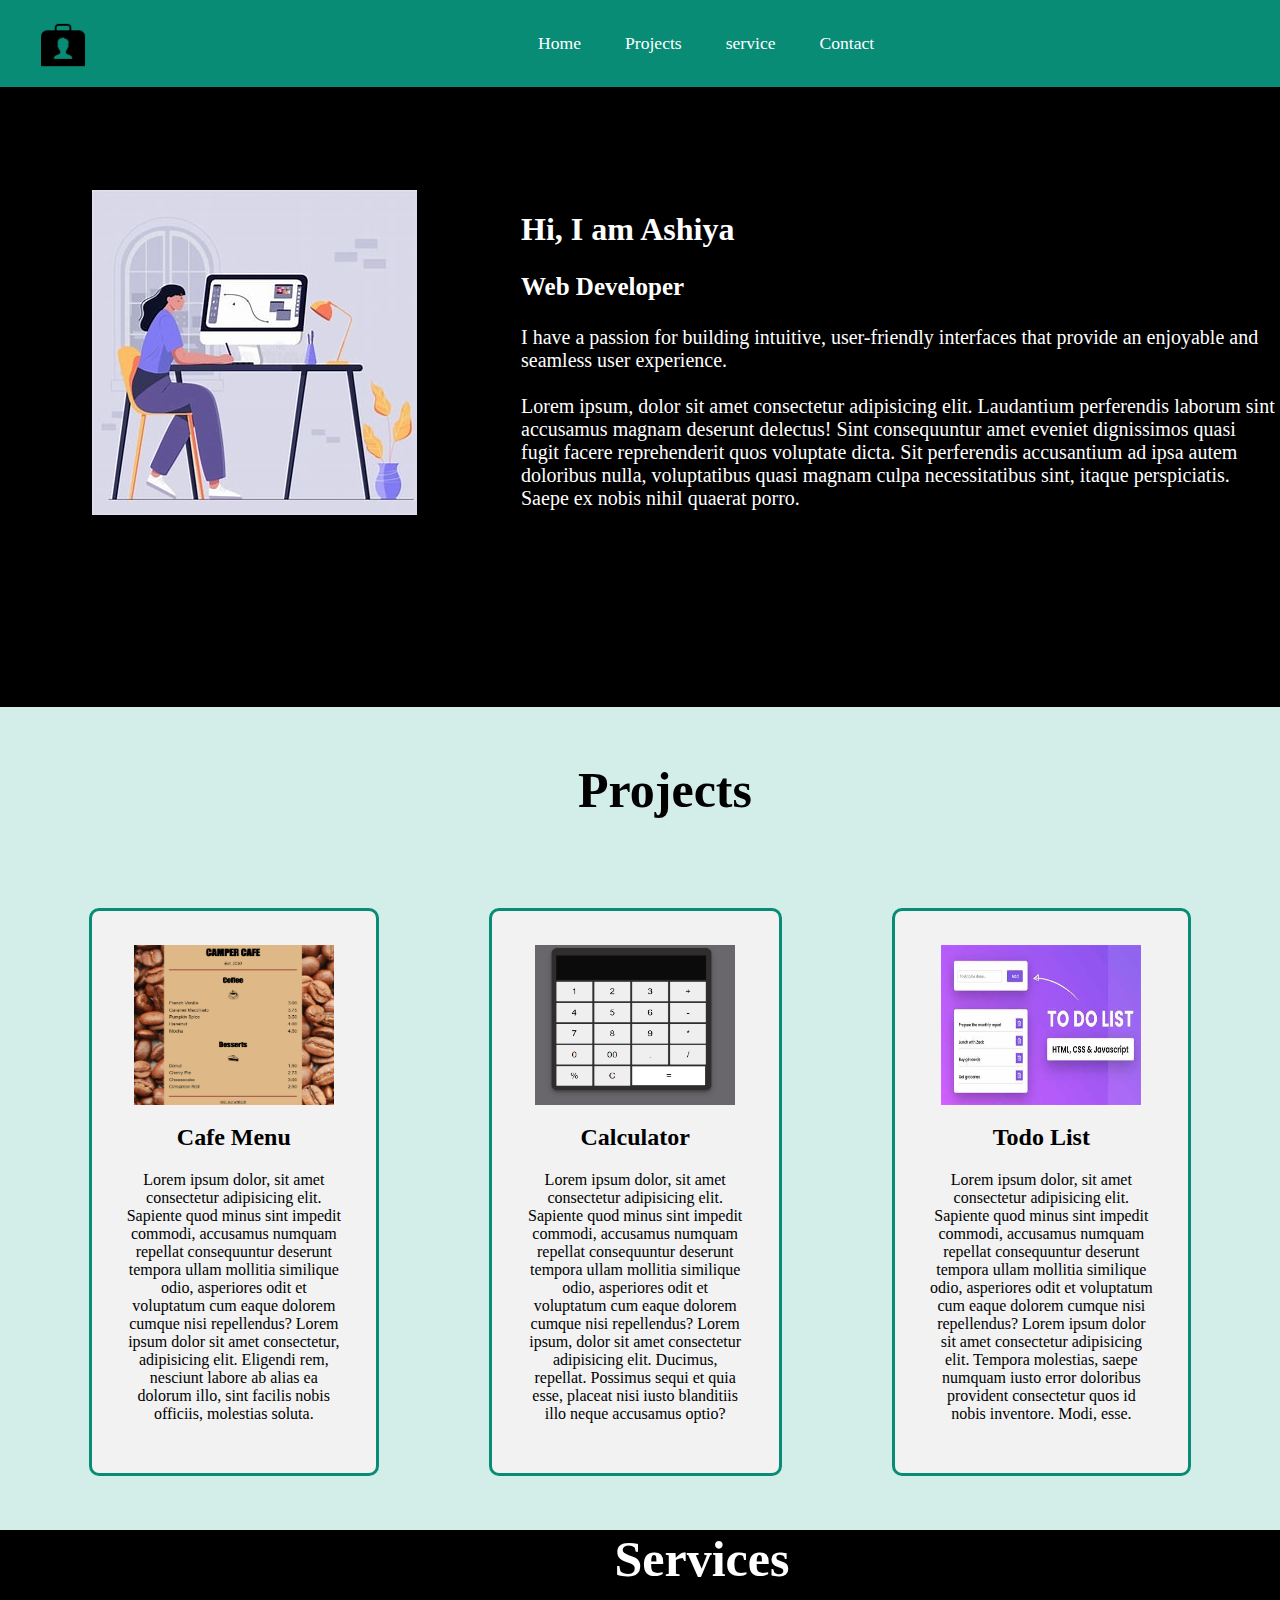
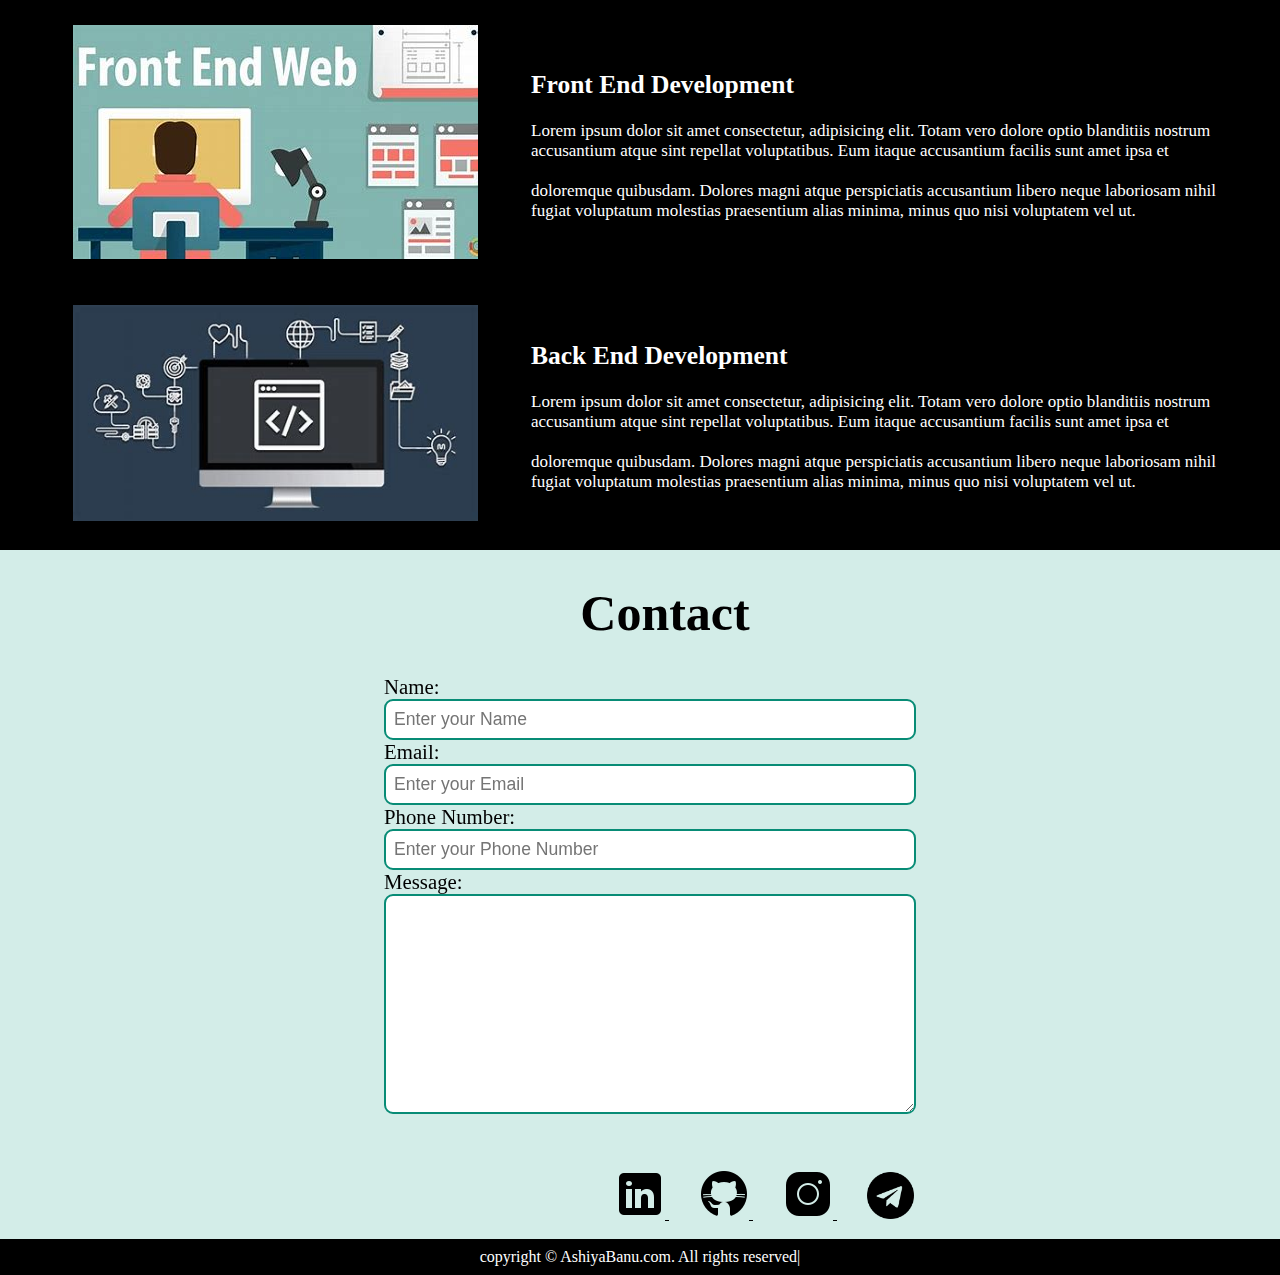
<file: portfolio/index.html>
<!DOCTYPE html>
<html lang="en">
<head>
    <meta charset="UTF-8">
    <meta name="viewport" content="width=device-width, initial-scale=1.0">
    <title>My Portfolio</title>
    <link rel="stylesheet" href="styles.css">
</head>
<body>
   

    <nav id="navbar">
        <div id="logo">
            <img src="/portfolio/assets/icon2.png"  style="margin-top: 10px; "> 
        </div>
        <ul>
         <li class="item"><a href="#section1">Home</a></li>
         <li class="item"><a href="#project">Projects</a></li>
         <li class="item"><a href="#service">service</a></li>
         <li class="item"><a href="#contact">Contact</a></li>
         </ul>
        </nav>

<div class="section1">
    
        <table>
            <tr>
                <td class="image"><img src="/portfolio/assets/women.jpeg" >
                </td>
                <td>
                <div class="home">
                    <h1 class="home__title" >Hi, I am Ashiya</h1>
                <h3 class="home__subtitle">Web Developer</h3>
                <p class="home__description">
                  I have a passion for building intuitive, user-friendly
                  interfaces that provide an enjoyable and seamless user
                  experience.
                  <br>
                  <br>
                  Lorem ipsum, dolor sit amet consectetur adipisicing elit. Laudantium perferendis laborum sint accusamus magnam deserunt delectus! Sint consequuntur amet eveniet dignissimos quasi fugit facere reprehenderit quos voluptate dicta. Sit perferendis accusantium ad ipsa autem doloribus nulla, voluptatibus quasi magnam culpa necessitatibus sint, itaque perspiciatis. Saepe ex nobis nihil quaerat porro.
                </p>    
               </div>
            </td>
    </tr>
       
    </table>
   </div>

  
   <section id="project-container" >
    <h1 class="h-primary center" style="padding-left: 50px; font-size: 50px;">Projects</h1>
    <div id="project">
      <div class="box">
        <img src="/portfolio/assets/coffee.png"  width="200px" >
       <h2 class="h-secondary center">Cafe Menu</h2>
       <p class="center"> Lorem ipsum dolor, sit amet consectetur adipisicing elit. Sapiente quod minus sint impedit commodi, accusamus numquam repellat consequuntur deserunt tempora ullam mollitia similique odio, asperiores odit et voluptatum cum eaque dolorem cumque nisi repellendus?
        Lorem ipsum dolor sit amet consectetur, adipisicing elit. Eligendi rem, nesciunt labore ab alias ea dolorum illo, sint facilis nobis officiis, molestias soluta.
       </p>
      </div>
      <div class="box">
        <img src="/portfolio/assets/calc.png" width="200px">
       <h2 class="h-secondary center">Calculator</h2>
       <p class="center"> Lorem ipsum dolor, sit amet consectetur adipisicing elit. Sapiente quod minus sint impedit commodi, accusamus numquam repellat consequuntur deserunt tempora ullam mollitia similique odio, asperiores odit et voluptatum cum eaque dolorem cumque nisi repellendus?
        Lorem ipsum, dolor sit amet consectetur adipisicing elit. Ducimus, repellat. Possimus sequi et quia esse, placeat nisi iusto blanditiis illo neque accusamus optio?
       </p>
      </div>
      <div class="box">
        <img src="/portfolio/assets/todo.jpeg" width="200px">
       <h2 class="h-secondary center">Todo List</h2>
       <p class="center"> Lorem ipsum dolor, sit amet consectetur adipisicing elit. Sapiente quod minus sint impedit commodi, accusamus numquam repellat consequuntur deserunt tempora ullam mollitia similique odio, asperiores odit et voluptatum cum eaque dolorem cumque nisi repellendus?
        Lorem ipsum dolor sit amet consectetur adipisicing elit. Tempora molestias, saepe numquam iusto error doloribus provident consectetur quos id nobis inventore. Modi, esse.
       </p>
      </div>
      </div> 

        <div id="service">
        <h1 class="service__title" style="padding-left: 45%; font-size: 50px;">Services</h1>
         <table>
            <tr>
                <td>
                 <img src="/portfolio/assets/front.jpeg"></a>
                </td>
                <td style="padding-left: 50px; padding-right: 50px; font-size: 17px;" >
                    <h2>Front End Development</h2>
                <p style="font-family:  'Bree Serif ', serif">Lorem ipsum dolor sit amet consectetur, adipisicing elit. Totam vero dolore optio blanditiis nostrum accusantium atque sint repellat voluptatibus. Eum itaque accusantium facilis sunt amet ipsa et 
                    <br>
                    <br>
                    doloremque quibusdam. Dolores magni atque perspiciatis accusantium libero neque laboriosam nihil fugiat voluptatum molestias praesentium alias minima, minus quo nisi voluptatem vel ut.</p>
            </td>
            </tr>
            </table>
            <br>
            <br>
            <table>
                <tr>
                    <td>
                     <img src="/portfolio/assets/back2.jpeg" width=405px></a>
                    </td>
                    <td style="padding-left: 50px; padding-right: 50px; font-size: 17px;">
                        <h2>Back End Development</h2>
                        <p style="font-family:  'Bree Serif ', serif;">Lorem ipsum dolor sit amet consectetur, adipisicing elit. Totam vero dolore optio blanditiis nostrum accusantium atque sint repellat voluptatibus. Eum itaque accusantium facilis sunt amet ipsa et 
                        <br>
                        <br>
                        doloremque quibusdam. Dolores magni atque perspiciatis accusantium libero neque laboriosam nihil fugiat voluptatum molestias praesentium alias minima, minus quo nisi voluptatem vel ut.</p>
                </td>
                </tr>
                </table>
               
           
   </div>


   <section id="contact">
    <h1 class="h-primary center" style="padding-left: 50px; font-size: 50px;"">Contact</h1>
    <div id="contact-box">
      <form action="">
        <div class="form-group">
          <label for="name">Name: </label>
          <input type="text" name="name" id="name" placeholder="Enter your Name">
        </div>
        <div class="form-group">
          <label for="email">Email: </label>
          <input type="email" name="name" id="email" placeholder="Enter your Email">
        </div>
        <div class="form-group">
          <label for="phone">Phone Number: </label>
          <input type="phone" name="name" id="phone" placeholder="Enter your Phone Number">
        </div>
        <div class="form-group">
          <label for="message">Message: </label>
          <textarea name="message" id="message" cols="30" rows="10"></textarea>
        </div>
        
      </form>
    </div>
    <div id="links">
    <ul style="padding-left: 600px; ">
        <a  href=" " style="color: rgb(0, 0, 0); padding: 15px;">
           
            <img src="/portfolio/assets/link.png">
        </a>
        <a  href="" style="color: rgb(0, 0, 0); padding: 15px;">
            <img src="/portfolio/assets/git.png">
        </a>
        <a   href="" style="color: rgb(0, 0, 0); padding: 15px;">
            <img src="/portfolio/assets/insta.png">
        </a>
        <a href="" style="color: rgb(0, 0, 0); padding: 15px;">
            <img src="/portfolio/assets/teli2.png" width="47px">
        </a>
    </ul>
</div>
  </section>


  <footer>
    <div class="center">
      copyright &copy; AshiyaBanu.com. All rights reserved|
    </div>
  </footer>
  
</body>
</html>
</file>
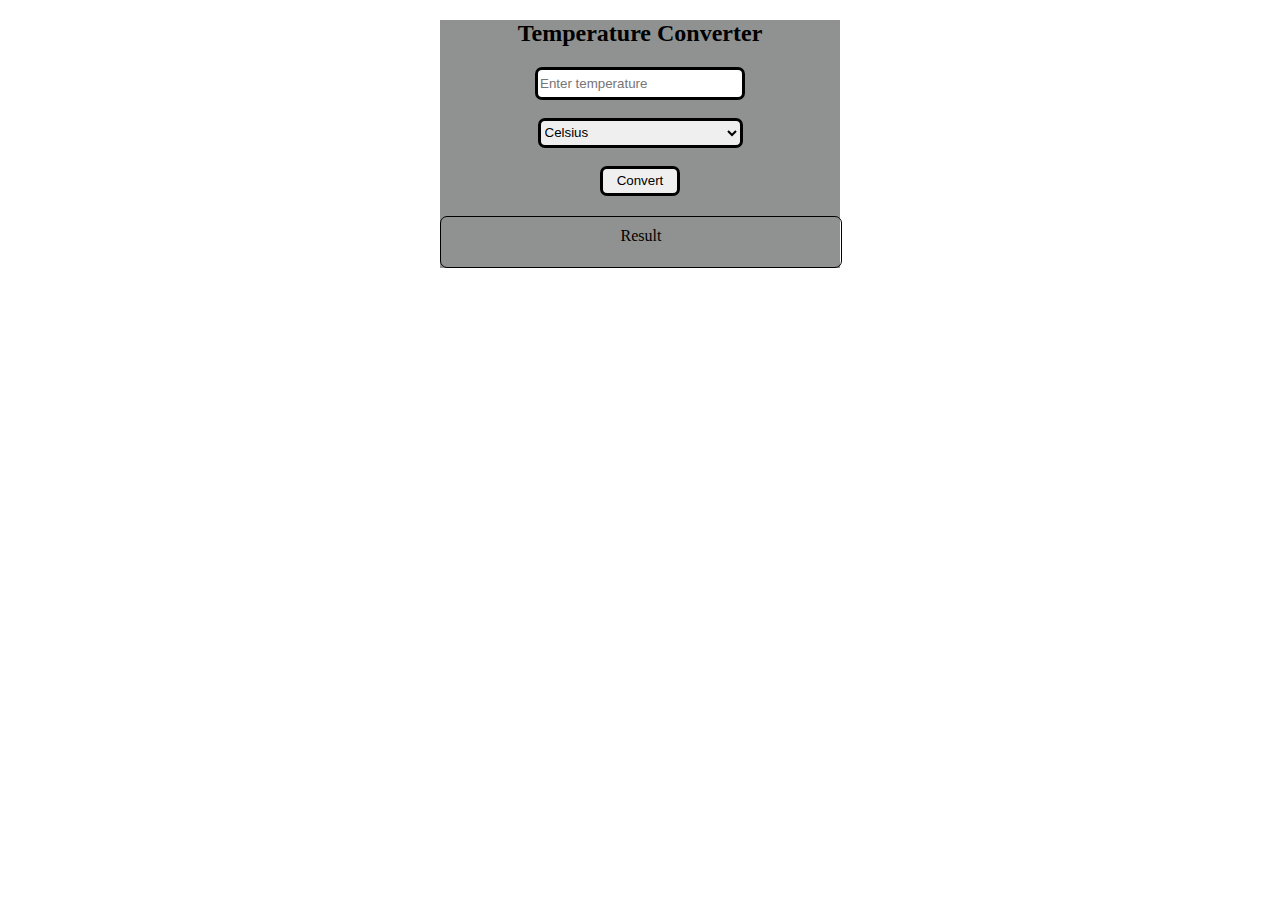
<file: temperature/index.html>
<!DOCTYPE html>
<html>
<head>
  <link rel="stylesheet" href="styles.css">
</head>
<body>
  <div id="temperature-converter">
    <h2>Temperature Converter</h2>
    <div class="deg">
    <!-- <h4 class="Degree">Degree</h4> -->
    <input type="number" id="input-temperature" placeholder="Enter temperature" />
     </div>
    
    
    <br>
    <div class="unit">
     <select id="temperature-unit">
     <option value="celsius">Celsius</option>
      <option value="fahrenheit">Fahrenheit</option>
      <option value="kelvin">Kelvin</option>
    </select>
</div>

    <br>
    <div class="btn">
    <button onclick="convertTemperature()">Convert</button>
    </div>
    
    <div id="result">Result</div>
  </div>
  <script type="text/javascript" src="script.js"></script>
</body>
</html>
</file>
<file: portfolio/styles.css>
body{
  margin: 0;
  padding: 0;
 
}

#navbar {
  display: flex;
  align-items: center;
  position: sticky;
  top: 0px;
  max-width: 100%;
}

#logo {
  margin: 12px 34px;

}

#logo img {
  margin: 3px 6px;
  height: 46px;
  width:  46px;
  padding-right: 25vw;
}




#navbar ul {
  display: flex;
  
  
}

#navbar::before {
  content: "";
  background-color: rgb(8, 140, 118);
  position: absolute;
  top: 0%;
  left: 0%;
  height: 100%;
  width: 100%;
  z-index: -1;
  /* opacity: 0.3; */
}

#navbar ul li {
  display: flex;
  list-style-type: none;
  font-size: 1.1rem;
  font-family: 'Bree Serif ', serif;

}

#navbar ul li a {
  color: white;
  display: block;
  padding: 3px 22px;
  border-radius: 20px;
  text-decoration: none;
}

#navbar ul li a:hover {
  color: black;
  background-color: white;
}


.home{
 
  color: rgb(255, 255, 255);
  /* height: 400px; */
  padding-left: 100px;
padding-top: 100px;

}


.image{
  padding-left: 90px;
 padding-top: 90px;
 
  
}

.home__title{
  color: white;
  }

.home__subtitle{
  font-size: 25px;
}

.home__description{
  font-size: 20px;
  font-family: serif;
}

.section1{
  background-color: black;
  height: 620px;
}

#project-container{
  background-color: rgb(211, 237, 232);
  padding-top: 20px;
  
}

#project {
  margin: 34px;
  display: flex;
  padding-top: 80px;
 
}

#project .box {
  border: 3px solid rgb(8, 140, 118);
  padding: 34px;
  margin: 2px 55px;
  margin-top: -25px;
  margin-bottom: 20px;
  border-radius: 10px;
  background: #f2f2f2;
}

#project .box img {
  height: 160px;
  margin: auto;
  display: block;
}

#project .box p {
  font-family: 'Bree Serif ', serif;
}

#service{
  background-color: black;
  color: white;
  height: 620px;
  max-width: 100%;
}

#service, ul{
  padding-left: 70px;
}

#contact {
  position: relative;
}

#contact::before {
  content: "";
  position: absolute;
  width: 100%;
  height: 100%;
  z-index: -1;
  opacity: 0.7;
  }
#contact-box{

  display: flex;
  justify-content: center;
  align-items: center;
  padding-bottom: 34px;
}
#contact-box input,
#contact-box textarea{
  border: 2px solid rgb(8, 140, 118);
  width: 100%;
  padding: 0.5rem;
  border-radius: 9px;
  font-size: 1.1rem;
}
#contact-box form{

  width: 40%;
}
#contact-box form{
font-size: 1.3rem;
font-family: 'Bree Serif ', serif;
}

footer {
  background: black;
  color: white;
  padding: 9px 20px;
}


.center {
  text-align: center;
}
</file>
<file: temperature/styles.css>
#temperature-converter {
    max-width: 400px;
    margin: 0 auto;
    text-align: center;
    background-color: rgb(143, 146, 145);
  }

  #input-temperature{
    width: 200px;
    height: 25px;
    border: 3px solid;
    border-radius: 7px;
  }

  #temperature-unit{
    width: 205px;
    height: 30px;
    border: 3px solid;
    border-radius: 7px;
  }

  button{
    width: 80px;
    height: 30px;
    border: 3px solid;
    border-radius: 7px;
    
    
  }

  #result{
    padding-top: 10px;
    width: 400px;
    height: 40px;
    border: 1px solid;
    border-radius: 7px;
  }

  .btn{
    padding-bottom: 20px;
  }
</file>
